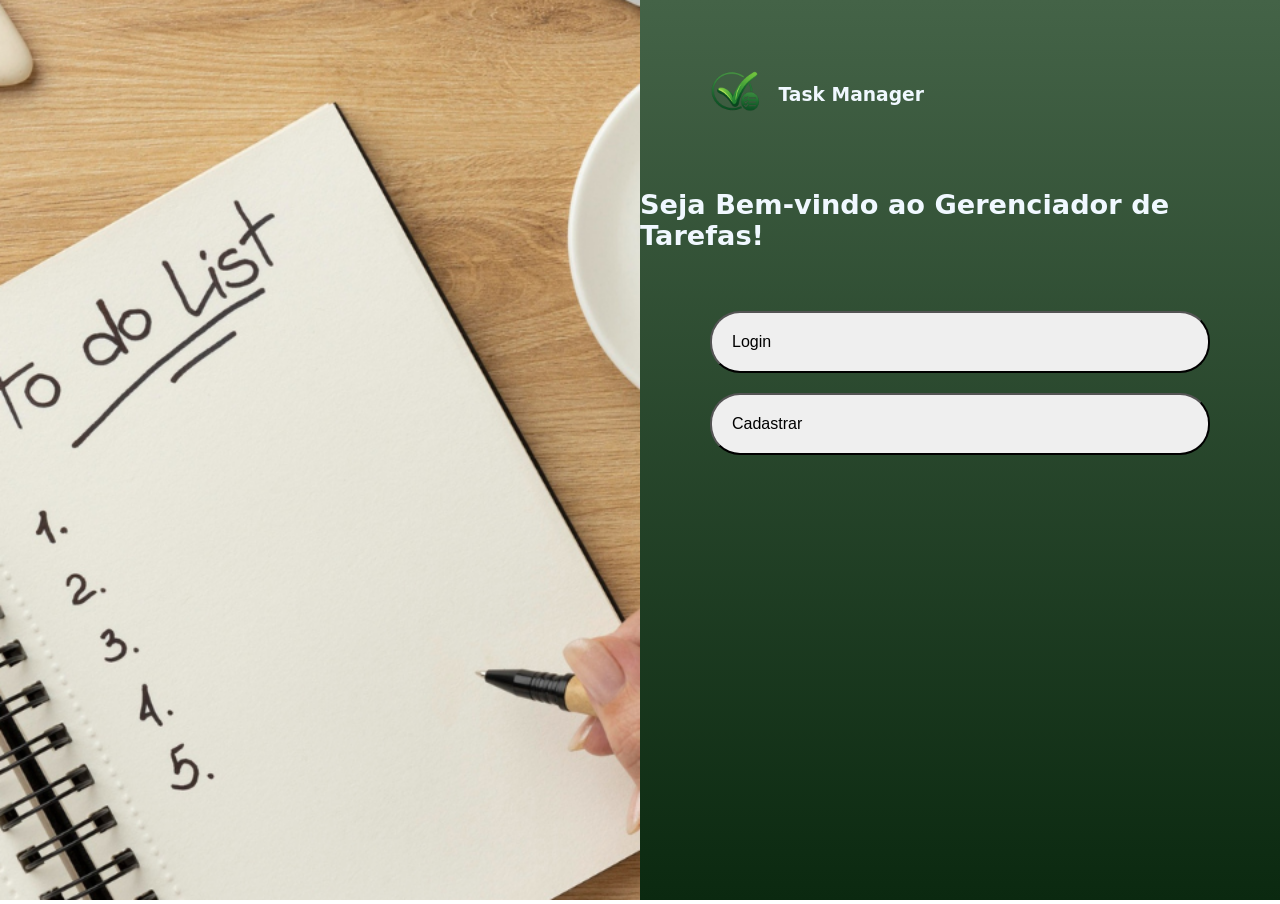
<file: index.html>
<!DOCTYPE html>
<html lang="pt-BR">
    <head>
        <meta charset="UTF-8">
        <meta name="viewport" content="width=device-width, initial-scale=1.0">
        <title>Página Inicial</title>
        <link rel="icon" href="imagens/ChatGPT Image 7 de mar. de 2026, 16_38_13.png">
        <link rel="stylesheet" href="style.css">
    </head>
    <body>
        <div class="container">
                <div class="ladoImagem">
                    <img src="imagens/controle-de-tarefas.png" alt="imagem">
                </div>

                <div class="ladoLogin">
                    <div class="logo">
                        <img src="imagens/ChatGPT Image 7 de mar. de 2026, 16_38_13.png" alt="logo">
                        <h3>Task Manager</h3>
                    </div>

                    <div class="box">
                        <h1 class="Titulo">Seja Bem-vindo ao Gerenciador de Tarefas!</h1>
                        <form id="form">
                                <button id="login" type="click">Login</button>
                                <button id="cadastro" type="click">Cadastrar</button>
                        </form>
                    </div>
                </div>

        </div>
        <script src="script.js"></script>
    </body>
</html>
</file>
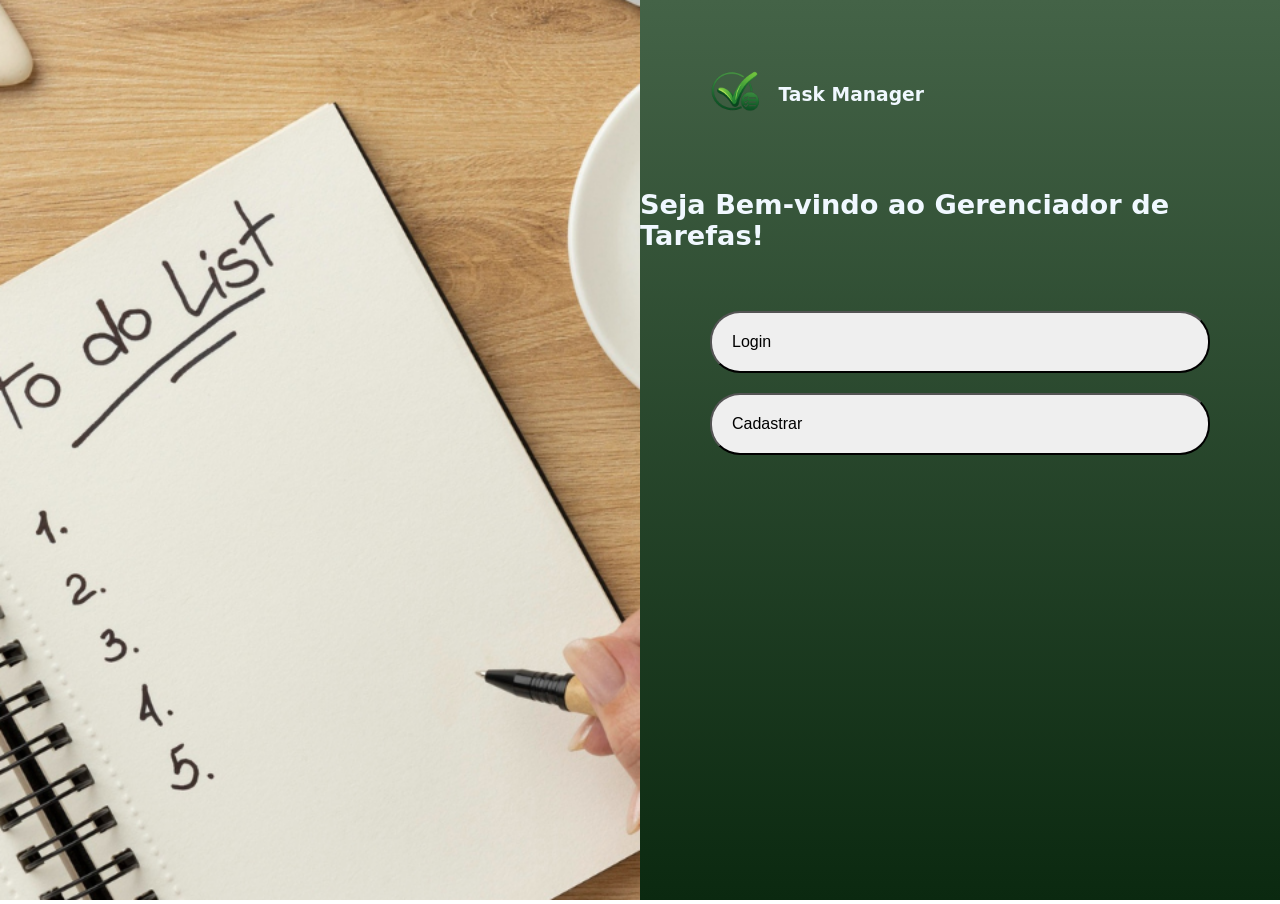
<file: HTML/index.html>
<!DOCTYPE html>
<html lang="pt-BR">
    <head>
        <meta charset="UTF-8">
        <meta name="viewport" content="width=device-width, initial-scale=1.0">
        <title>Página Inicial</title>
        <link rel="icon" href="../imagens/ChatGPT Image 7 de mar. de 2026, 16_38_13.png">
        <link rel="stylesheet" href="../CSS/style.css">
    </head>
    <body>
        <div class="container">
                <div class="ladoImagem">
                    <img src="../imagens/controle-de-tarefas.png" alt="imagem">
                </div>

                <div class="ladoLogin">
                    <div class="logo">
                        <img src="../imagens/ChatGPT Image 7 de mar. de 2026, 16_38_13.png" alt="logo">
                        <h3>Task Manager</h3>
                    </div>

                    <div class="box">
                        <h1 class="Titulo">Seja Bem-vindo ao Gerenciador de Tarefas!</h1>
                        <form id="form">
                                <button id="login" type="click">Login</button>
                                <button id="cadastro" type="click">Cadastrar</button>
                        </form>
                    </div>
                </div>

        </div>
        <script src="../JAVASCRIPT/script.js"></script>
    </body>
</html>
</file>
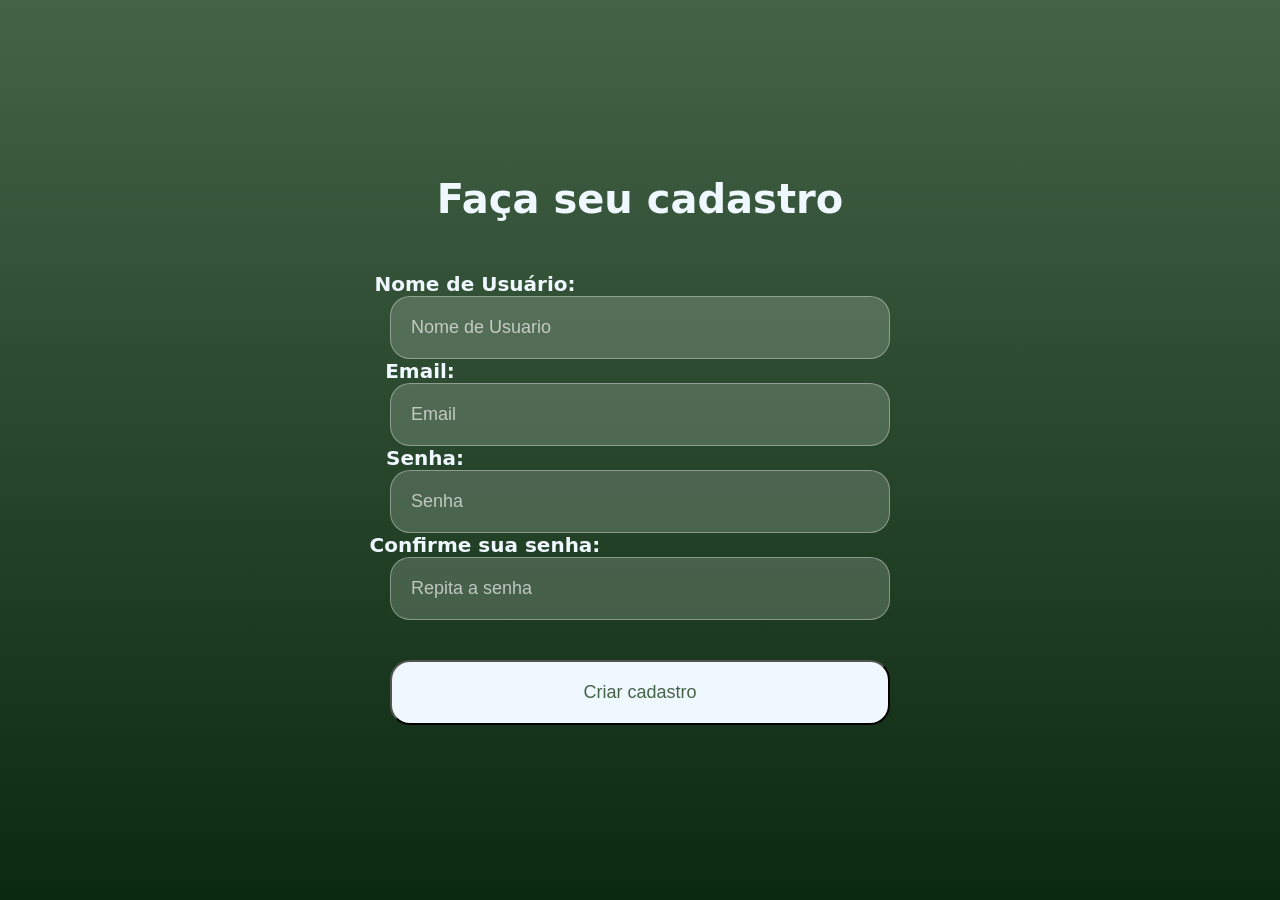
<file: cadastro.html>
<!DOCTYPE html>
<html lang="pt-BR">
<head>
    <meta charset="UTF-8">
    <meta name="viewport" content="width=device-width, initial-scale=1.0">
    <title>Cadastro</title>
    <link rel="icon" href="imagens/ChatGPT Image 7 de mar. de 2026, 16_38_13.png">
    <link rel="stylesheet" href="cadastroStyle.css">
</head>
<body>
    <form id="form">
        <div class="container">
            <h1>Faça seu cadastro</h1>
            
            <h4 class="usuario">Nome de Usuário:</h4>
            <input class="nomeInput" type="text" id="usuario" placeholder="Nome de Usuario">    
            
            <h4 class="email">Email:</h4>
            <input class="emailInput" type="text" id="email" placeholder="Email">
    
            <h4 class="senha">Senha:</h4>
            <input class="senhaInput" type="password" id="senha" placeholder="Senha">            
            
            <h4 class="confirm">Confirme sua senha:</h4>
            <input class="confirmacaoInput" type="password" id="confirmacao" placeholder="Repita a senha">
    
            <button id="cadastrar" type="submit">Criar cadastro</button>
        </div>
    </form>
    <script src="cadastroScript.js"></script>
</body>
</html>
</file>
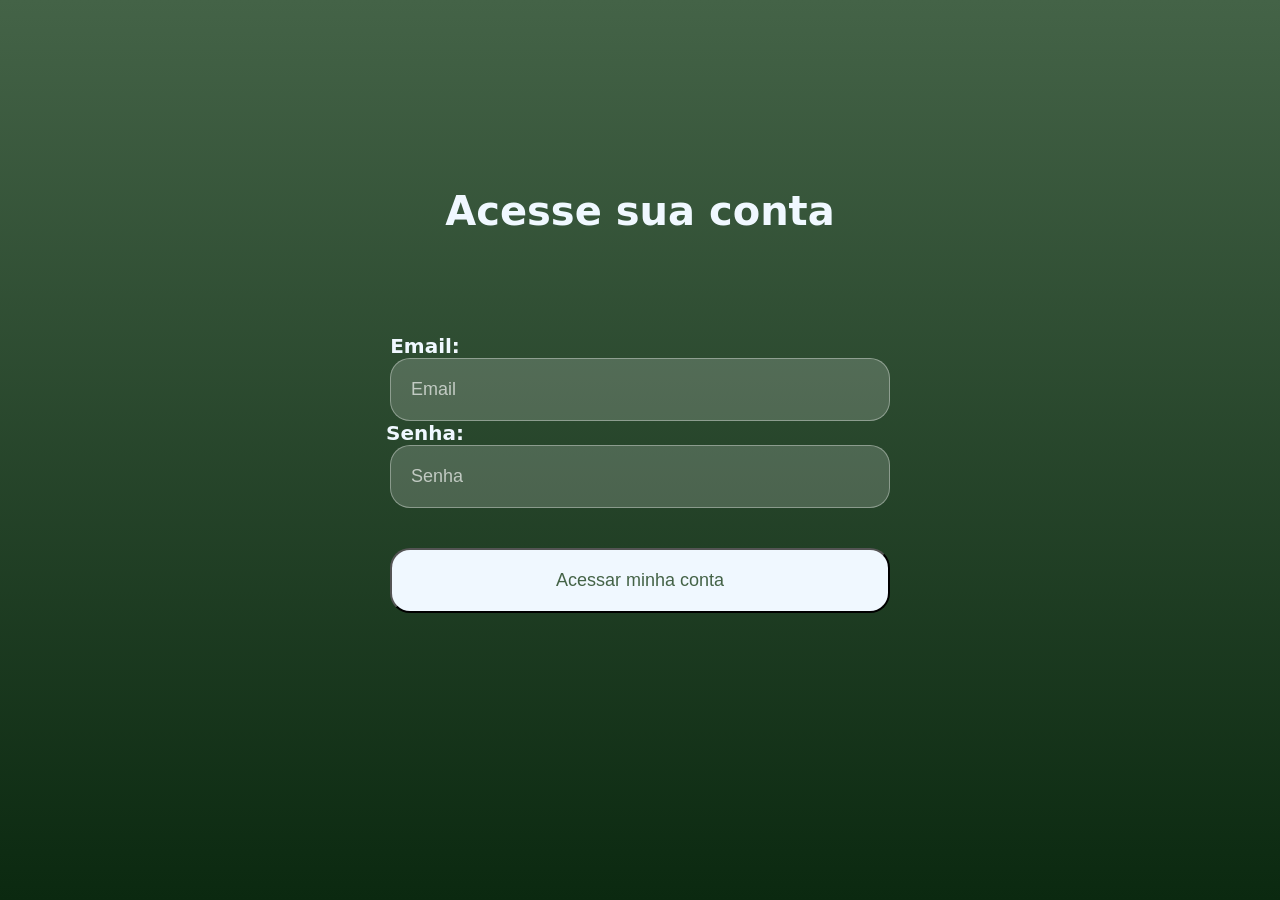
<file: login.html>
<!DOCTYPE html>
<html lang="pt-BR">
<head>
    <meta charset="UTF-8">
    <meta name="viewport" content="width=device-width, initial-scale=1.0">
    <title>Login</title>
    <link rel="icon" href="imagens/ChatGPT Image 7 de mar. de 2026, 16_38_13.png">
    <link rel="stylesheet" href="loginStyle.css">
</head>
<body>
    <form id="form">
        <div class="container">
            <h1>Acesse sua conta</h1>
    
            <h4>Email:</h4>
            <input class="emailInput" type="text" id="email" placeholder="Email">
    
            <h4>Senha:</h4>
            <input class="senhaInput" type="password" id="senha" placeholder="Senha">
    
            <button id="Acessar" type="submit">Acessar minha conta</button>
        </div>
    </form>
    <script src="loginScript.js"></script>
</body>
</html>
</file>
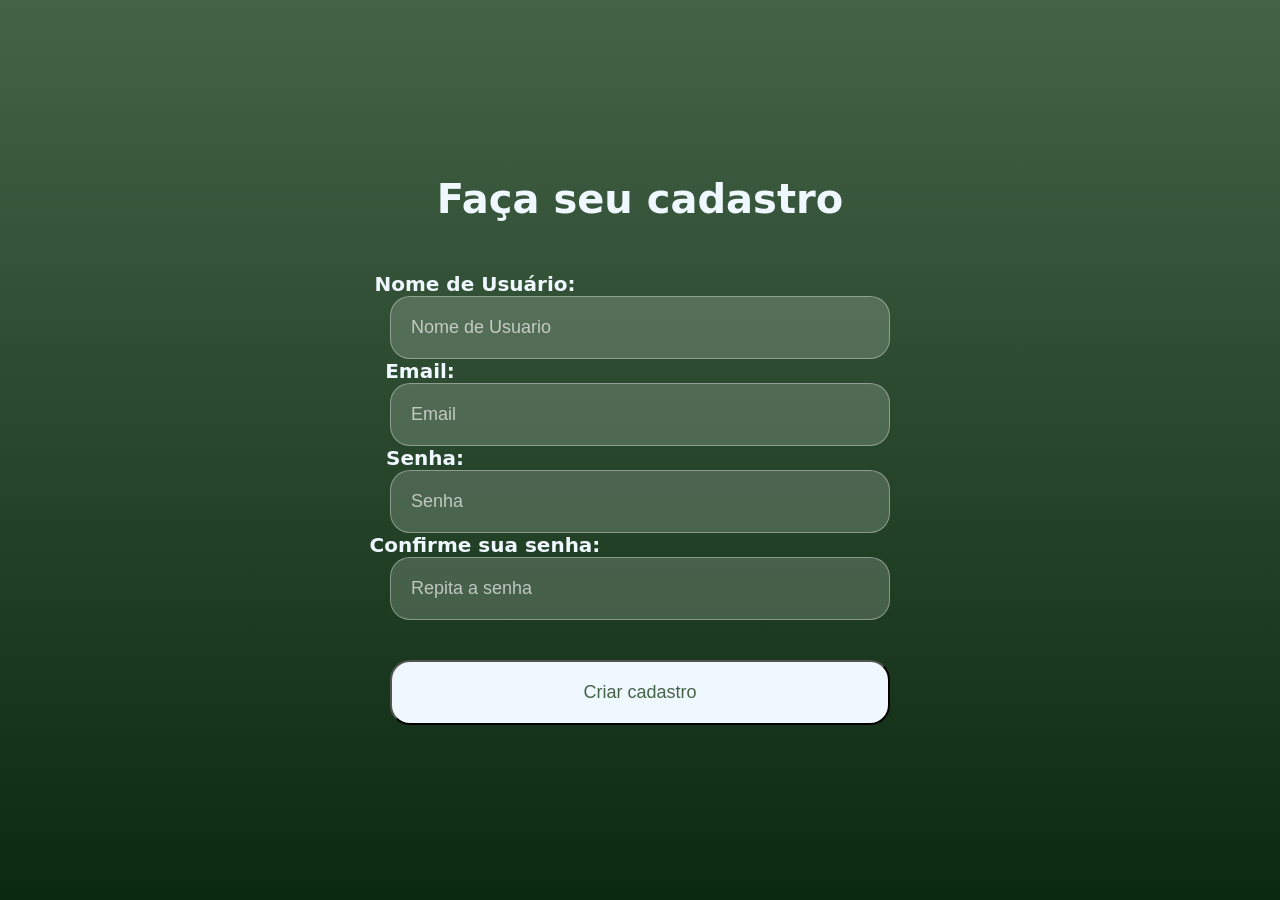
<file: HTML/cadastro.html>
<!DOCTYPE html>
<html lang="pt-BR">
<head>
    <meta charset="UTF-8">
    <meta name="viewport" content="width=device-width, initial-scale=1.0">
    <title>Cadastro</title>
    <link rel="icon" href="../imagens/ChatGPT Image 7 de mar. de 2026, 16_38_13.png">
    <link rel="stylesheet" href="../CSS/cadastroStyle.css">
</head>
<body>
    <form id="form">
        <div class="container">
            <h1>Faça seu cadastro</h1>
            
            <h4 class="usuario">Nome de Usuário:</h4>
            <input class="nomeInput" type="text" id="usuario" placeholder="Nome de Usuario">    
            
            <h4 class="email">Email:</h4>
            <input class="emailInput" type="text" id="email" placeholder="Email">
    
            <h4 class="senha">Senha:</h4>
            <input class="senhaInput" type="password" id="senha" placeholder="Senha">            
            
            <h4 class="confirm">Confirme sua senha:</h4>
            <input class="confirmacaoInput" type="password" id="confirmacao" placeholder="Repita a senha">
    
            <button id="cadastrar" type="submit">Criar cadastro</button>
        </div>
    </form>
    <script src="../JAVASCRIPT/cadastroScript.js"></script>
</body>
</html>
</file>
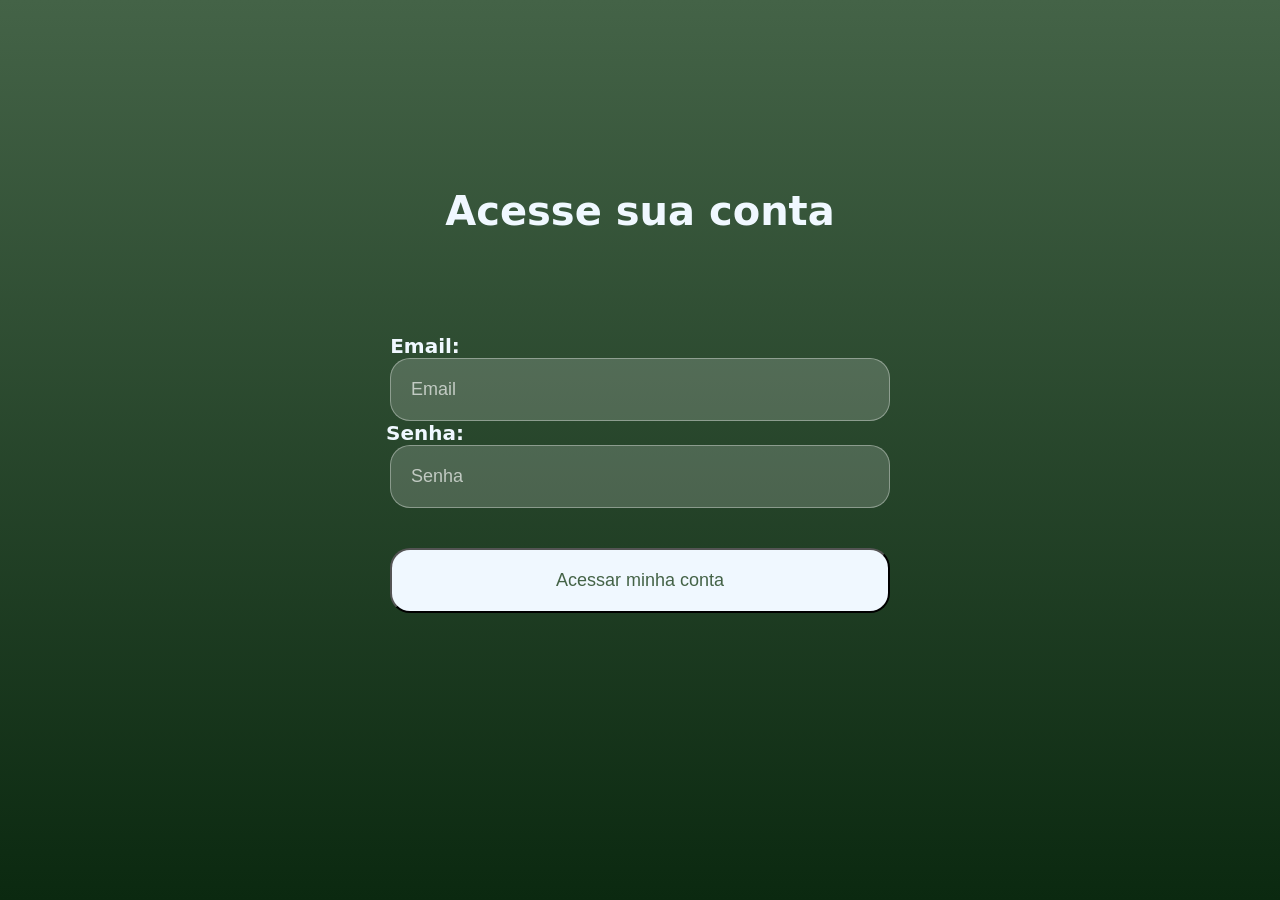
<file: HTML/login.html>
<!DOCTYPE html>
<html lang="pt-BR">
<head>
    <meta charset="UTF-8">
    <meta name="viewport" content="width=device-width, initial-scale=1.0">
    <title>Login</title>
    <link rel="icon" href="../imagens/ChatGPT Image 7 de mar. de 2026, 16_38_13.png">
    <link rel="stylesheet" href="../CSS/loginStyle.css">
</head>
<body>
    <form id="form">
        <div class="container">
            <h1>Acesse sua conta</h1>
    
            <h4>Email:</h4>
            <input class="emailInput" type="text" id="email" placeholder="Email">
    
            <h4>Senha:</h4>
            <input class="senhaInput" type="password" id="senha" placeholder="Senha">
    
            <button id="Acessar" type="submit">Acessar minha conta</button>
        </div>
    </form>
    <script src="../JAVASCRIPT/loginScript.js"></script>
</body>
</html>
</file>
<file: style.css>
*{
    margin: 0px;
    padding: 0px;
    box-sizing: border-box;
}

.container{
    display: flex;
    height: 100vh;
    font-family: system-ui, -apple-system, BlinkMacSystemFont, 'Segoe UI', Roboto, Oxygen, Ubuntu, Cantarell, 'Open Sans', 'Helvetica Neue', sans-serif;
}

.ladoImagem{
    width: 50%;
}

.ladoImagem img{
    width: 100%;
    height: 100%;
    object-fit: cover;
}

.ladoLogin{
    width: 50%;
    background: linear-gradient(#446347, #0b2910);

}

.logo img{
    width: 15%;
}

.logo{
    display: flex;
    flex-wrap: nowrap;
    align-items: center;
    margin-top: 50px;
    margin-left: 50px;
}

h3{
    color: aliceblue;
}

h1{
    color: aliceblue;
    margin-top: 50px;
    font-size: 170%;
}

.box{
    display: flex;
    flex-direction: column;
    justify-content: center;
    align-items: center;
    gap: 60px;
}

button{
    width: 500px;
    padding: 20px;
    display: flex;
    align-content: center;
    margin-bottom: 20px;
    font-size: 100%;
    border-radius: 30px;
}

button:hover{
    background-color: darkseagreen;
}
</file>
<file: CSS/style.css>
*{
    margin: 0px;
    padding: 0px;
    box-sizing: border-box;
}

.container{
    display: flex;
    height: 100vh;
    font-family: system-ui, -apple-system, BlinkMacSystemFont, 'Segoe UI', Roboto, Oxygen, Ubuntu, Cantarell, 'Open Sans', 'Helvetica Neue', sans-serif;
}

.ladoImagem{
    width: 50%;
}

.ladoImagem img{
    width: 100%;
    height: 100%;
    object-fit: cover;
}

.ladoLogin{
    width: 50%;
    background: linear-gradient(#446347, #0b2910);

}

.logo img{
    width: 15%;
}

.logo{
    display: flex;
    flex-wrap: nowrap;
    align-items: center;
    margin-top: 50px;
    margin-left: 50px;
}

h3{
    color: aliceblue;
}

h1{
    color: aliceblue;
    margin-top: 50px;
    font-size: 170%;
}

.box{
    display: flex;
    flex-direction: column;
    justify-content: center;
    align-items: center;
    gap: 60px;
}

button{
    width: 500px;
    padding: 20px;
    display: flex;
    align-content: center;
    margin-bottom: 20px;
    font-size: 100%;
    border-radius: 30px;
}

button:hover{
    background-color: darkseagreen;
}
</file>
<file: cadastroStyle.css>
*{
    margin: 0px;
    padding: 0px;
    box-sizing: border-box;
}

body{
    background: linear-gradient(#446347, #0b2910);
}

.container{
    height: 100vh;
    display: flex;
    justify-content: center;
    align-items: center;
    flex-direction: column;
    font-family: system-ui, -apple-system, BlinkMacSystemFont, 'Segoe UI', Roboto, Oxygen, Ubuntu, Cantarell, 'Open Sans', 'Helvetica Neue', sans-serif;
}

h1{
    font-size: 40px;
    color: aliceblue;
    margin-bottom: 50px;
}

h4{
    color: aliceblue;
    margin-right: 430px;
    font-size: 20px;
}

.usuario{
    margin-left: 100px;
}

.email{
    margin-right: 440px;
}

.confirm{
    margin-left: 120px;
}

input{
    width: 500px;
    padding: 20px;
    border-radius: 20px;
    color: aliceblue;
    background: rgba(255, 255, 255, 0.18);
    border: 1px solid rgba(255, 255, 255, 0.35);
    color: #ffffff;
    font-size: 18px;
}

input::placeholder{
    color: rgba(255, 255, 255, 0.65);
}

button{
    margin-top: 40px;
    width: 500px;
    padding: 20px;
    background-color: aliceblue;
    border-radius: 20px;
    color: #446347;
    font-size: 18px;
}
</file>
<file: loginStyle.css>
*{
    margin: 0px;
    padding: 0px;
    box-sizing: border-box;
}

body{
    background: linear-gradient(#446347, #0b2910);
}

.container{
    height: 100vh;
    display: flex;
    justify-content: center;
    align-items: center;
    flex-direction: column;
    font-family: system-ui, -apple-system, BlinkMacSystemFont, 'Segoe UI', Roboto, Oxygen, Ubuntu, Cantarell, 'Open Sans', 'Helvetica Neue', sans-serif;
}

h1{
    font-size: 40px;    
    color: aliceblue;
    margin-bottom: 100px;
}

h4{
    color: aliceblue;
    margin-right: 430px;
    font-size: 20px;
}

input{
    width: 500px;
    padding: 20px;
    border-radius: 20px;
    color: aliceblue;
    background: rgba(255, 255, 255, 0.18);
    border: 1px solid rgba(255, 255, 255, 0.35);
    color: #ffffff;
    font-size: 18px;
}

input::placeholder{
    color: rgba(255, 255, 255, 0.65);
}

button{
    margin-top: 40px;
    width: 500px;
    padding: 20px;
    margin-bottom: 100px;
    background-color: aliceblue;
    border-radius: 20px;
    font-size: 18px;
    color: #446347;
}
</file>
<file: CSS/cadastroStyle.css>
*{
    margin: 0px;
    padding: 0px;
    box-sizing: border-box;
}

body{
    background: linear-gradient(#446347, #0b2910);
}

.container{
    height: 100vh;
    display: flex;
    justify-content: center;
    align-items: center;
    flex-direction: column;
    font-family: system-ui, -apple-system, BlinkMacSystemFont, 'Segoe UI', Roboto, Oxygen, Ubuntu, Cantarell, 'Open Sans', 'Helvetica Neue', sans-serif;
}

h1{
    font-size: 40px;
    color: aliceblue;
    margin-bottom: 50px;
}

h4{
    color: aliceblue;
    margin-right: 430px;
    font-size: 20px;
}

.usuario{
    margin-left: 100px;
}

.email{
    margin-right: 440px;
}

.confirm{
    margin-left: 120px;
}

input{
    width: 500px;
    padding: 20px;
    border-radius: 20px;
    color: aliceblue;
    background: rgba(255, 255, 255, 0.18);
    border: 1px solid rgba(255, 255, 255, 0.35);
    color: #ffffff;
    font-size: 18px;
}

input::placeholder{
    color: rgba(255, 255, 255, 0.65);
}

button{
    margin-top: 40px;
    width: 500px;
    padding: 20px;
    background-color: aliceblue;
    border-radius: 20px;
    color: #446347;
    font-size: 18px;
}
</file>
<file: CSS/loginStyle.css>
*{
    margin: 0px;
    padding: 0px;
    box-sizing: border-box;
}

body{
    background: linear-gradient(#446347, #0b2910);
}

.container{
    height: 100vh;
    display: flex;
    justify-content: center;
    align-items: center;
    flex-direction: column;
    font-family: system-ui, -apple-system, BlinkMacSystemFont, 'Segoe UI', Roboto, Oxygen, Ubuntu, Cantarell, 'Open Sans', 'Helvetica Neue', sans-serif;
}

h1{
    font-size: 40px;    
    color: aliceblue;
    margin-bottom: 100px;
}

h4{
    color: aliceblue;
    margin-right: 430px;
    font-size: 20px;
}

input{
    width: 500px;
    padding: 20px;
    border-radius: 20px;
    color: aliceblue;
    background: rgba(255, 255, 255, 0.18);
    border: 1px solid rgba(255, 255, 255, 0.35);
    color: #ffffff;
    font-size: 18px;
}

input::placeholder{
    color: rgba(255, 255, 255, 0.65);
}

button{
    margin-top: 40px;
    width: 500px;
    padding: 20px;
    margin-bottom: 100px;
    background-color: aliceblue;
    border-radius: 20px;
    font-size: 18px;
    color: #446347;
}
</file>
